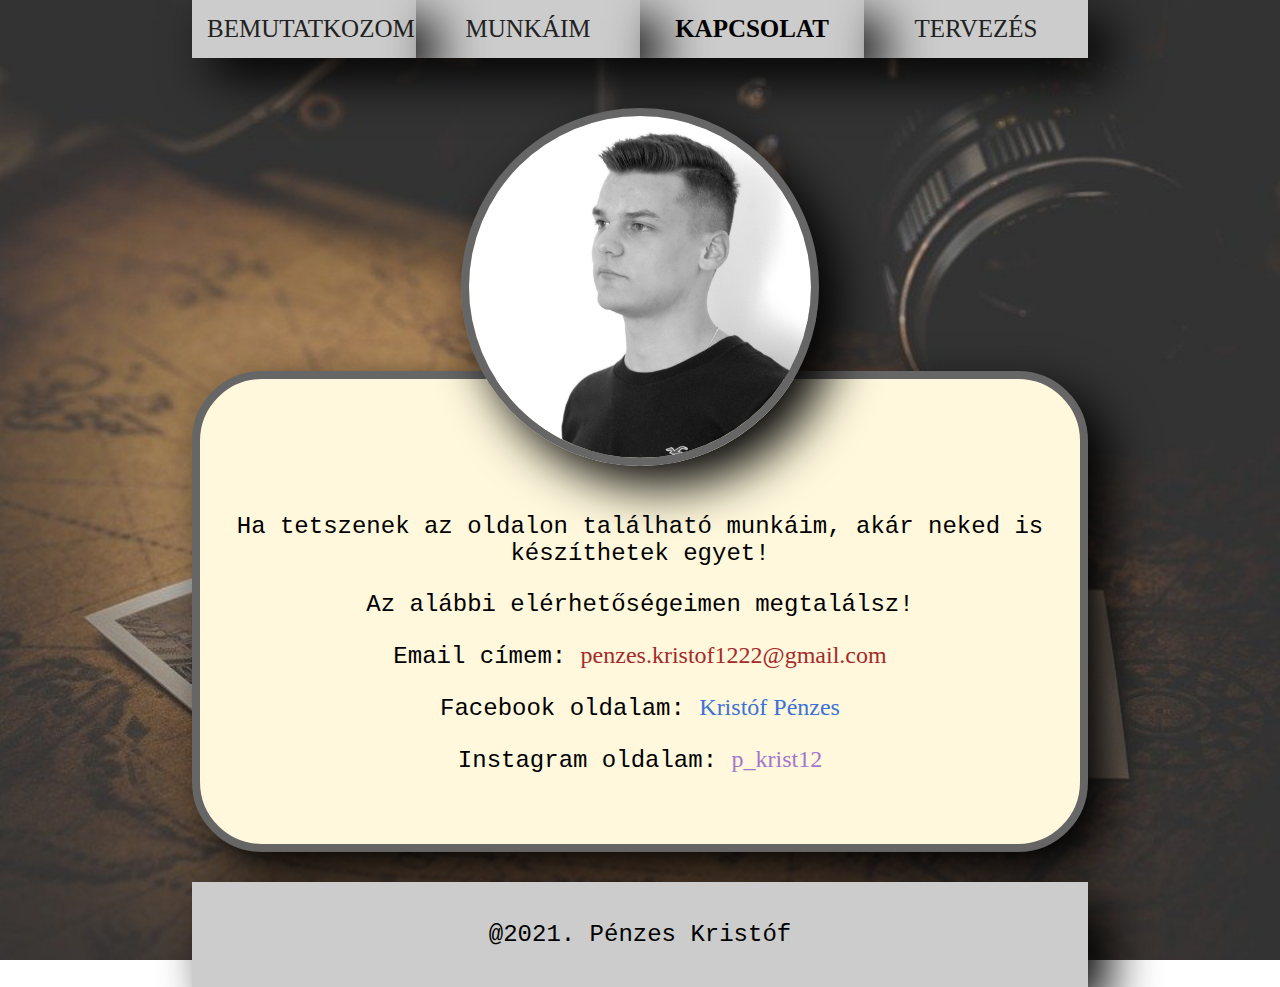
<file: kapcsolat.html>
<!DOCTYPE html>
<html lang="hu">

<head>
    <meta charset="UTF-8">
    <meta http-equiv="X-UA-Compatible" content="IE=edge">
    <meta name="viewport" content="width=device-width, initial-scale=1.0">
    <link rel="stylesheet" type="text/css" href="css/main.css">
    <link rel="icon" href="css/kepek/favicon.ico" type="image/x-icon" />
    <title>Kapcsolat</title>
</head>

<body>
    <div class="menu">
        <a href="index.html">BEMUTATKOZOM</a>
        <a href="munkaim.html">MUNKÁIM</a>
        <a class="active" href="kapcsolat.html">KAPCSOLAT</a>
        <a href="tervezés.html">TERVEZÉS</a>
    </div>
    <div class="kapcs">
        <img class="kerkep" src="css/kepek/profil11.jpg" alt="profilkép">
        <div class="szovegdoboz" style="text-align: center;">
            <p style="padding-top: 100px;">Ha tetszenek az oldalon található munkáim, akár neked is készíthetek egyet!
            </p>
            <p>Az alábbi elérhetőségeimen megtalálsz!</p>
            <p>Email címem: <a href="mailto:penzes.kristof1222@gmail.com"> penzes.kristof1222@gmail.com</a></p>
            <p>Facebook oldalam: <a href="https://www.facebook.com/kristof.penzes.12" style="color: rgb(59, 114, 216);"
                    target="_blank">Kristóf Pénzes</a></p>
            <p>Instagram oldalam: <a href="https://www.instagram.com/p_krist12" style="color: rgb(164, 119, 206);"
                    target="_blank">p_krist12</a></p>
            <br><br>
        </div>
    </div>

    <footer>
        <p>@2021. Pénzes Kristóf</p>
    </footer>
</body>

</html>
</file>
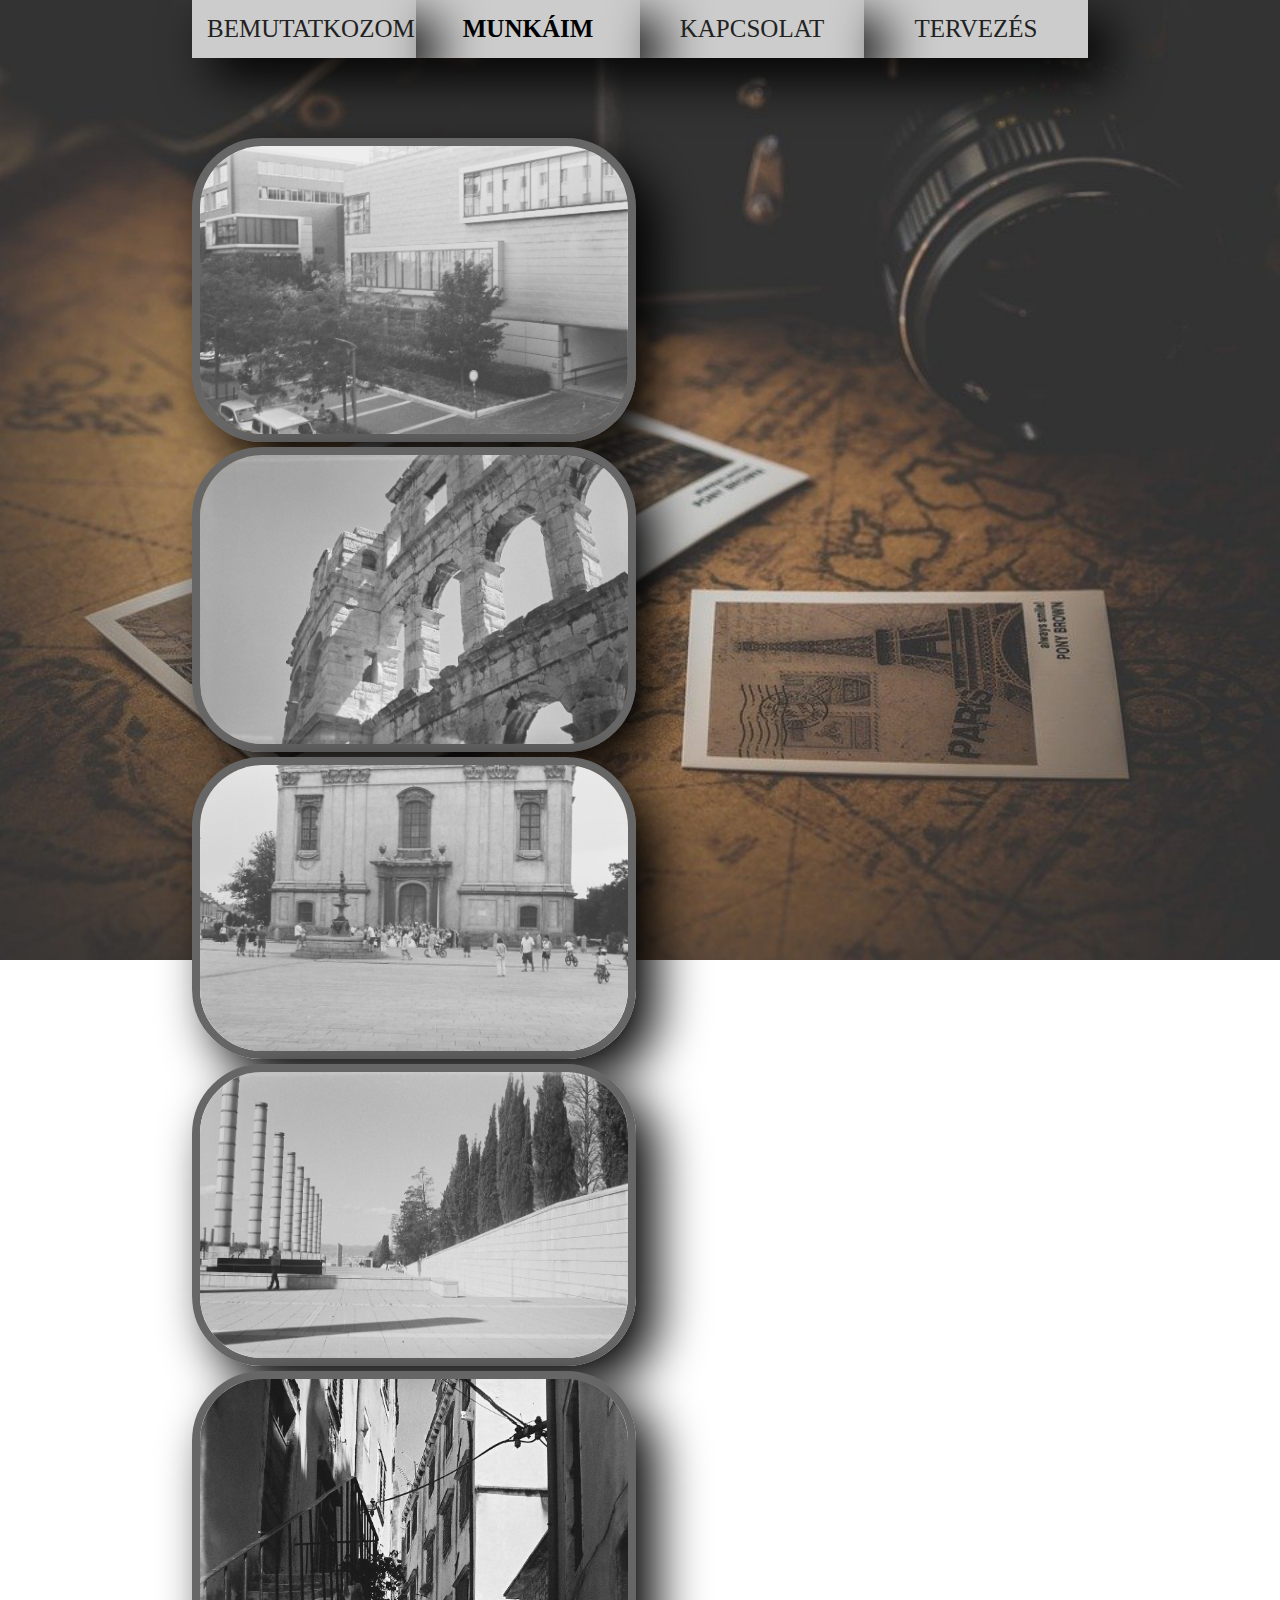
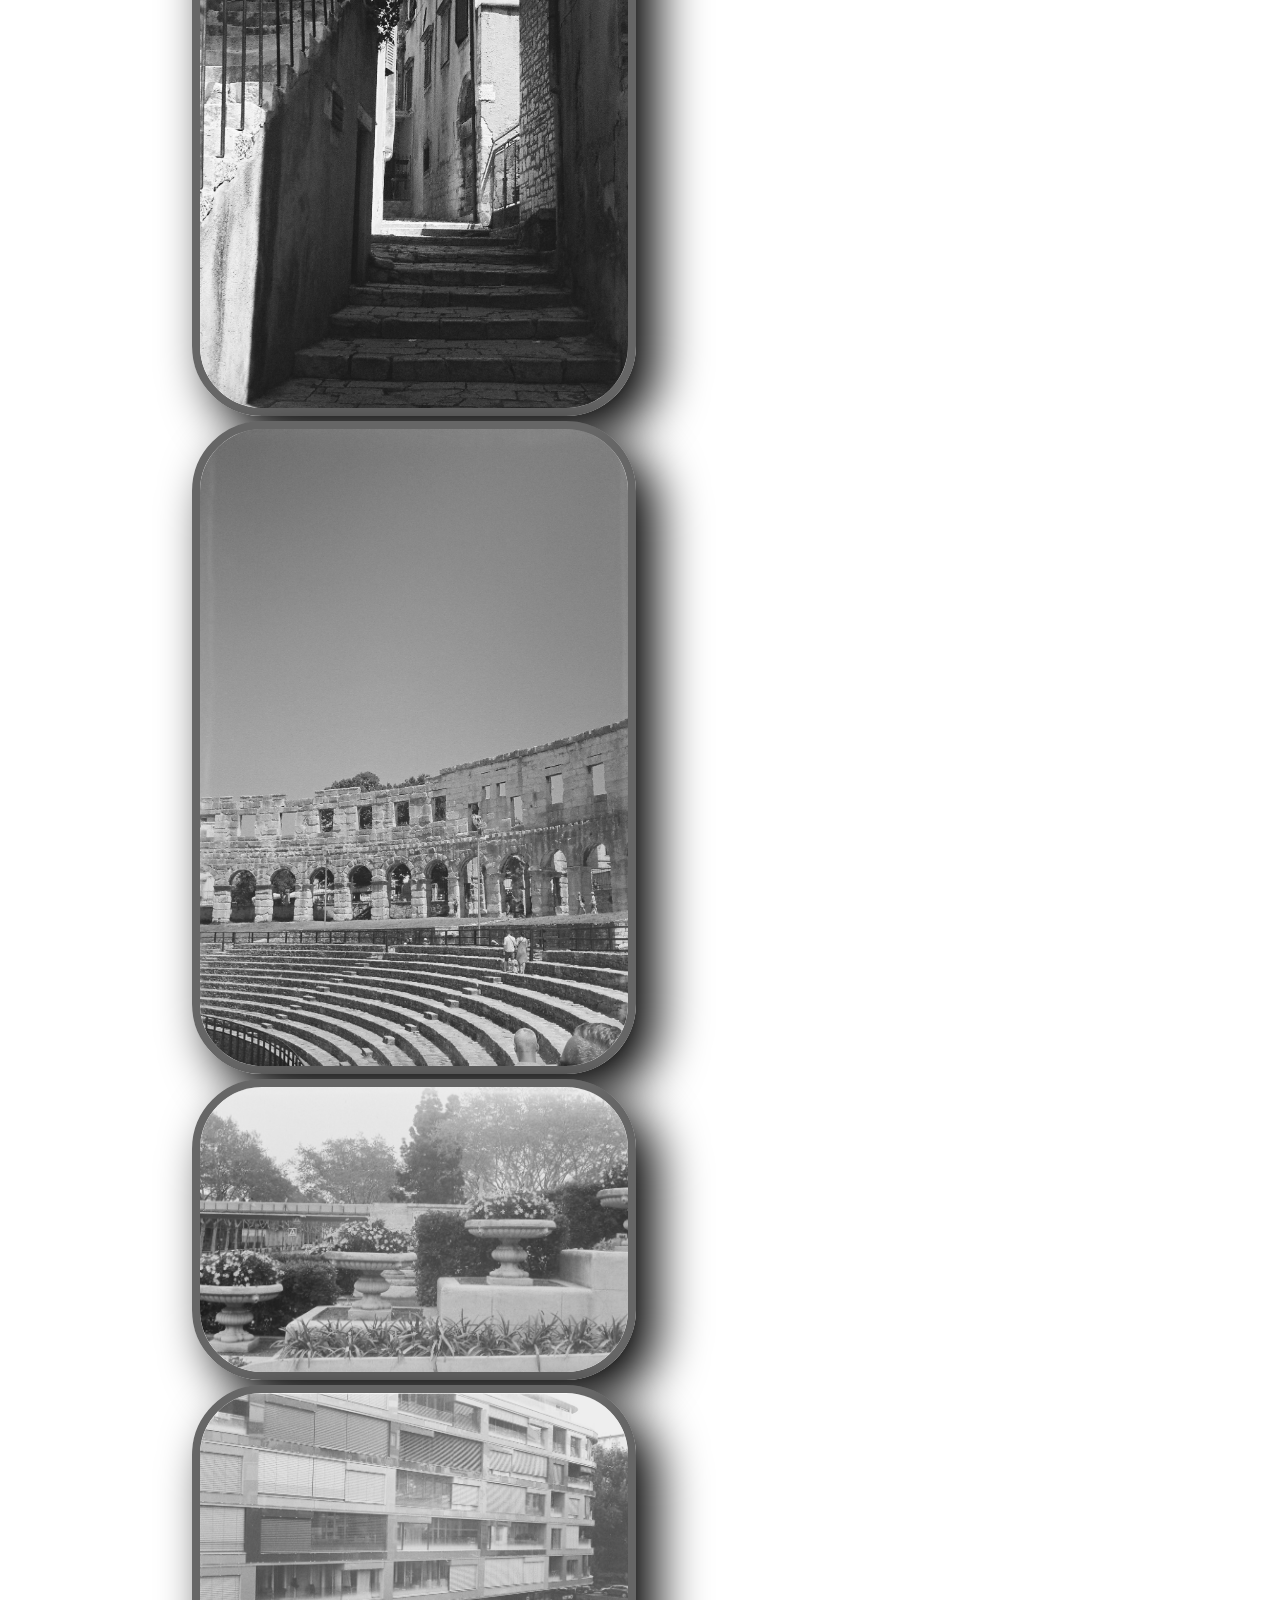
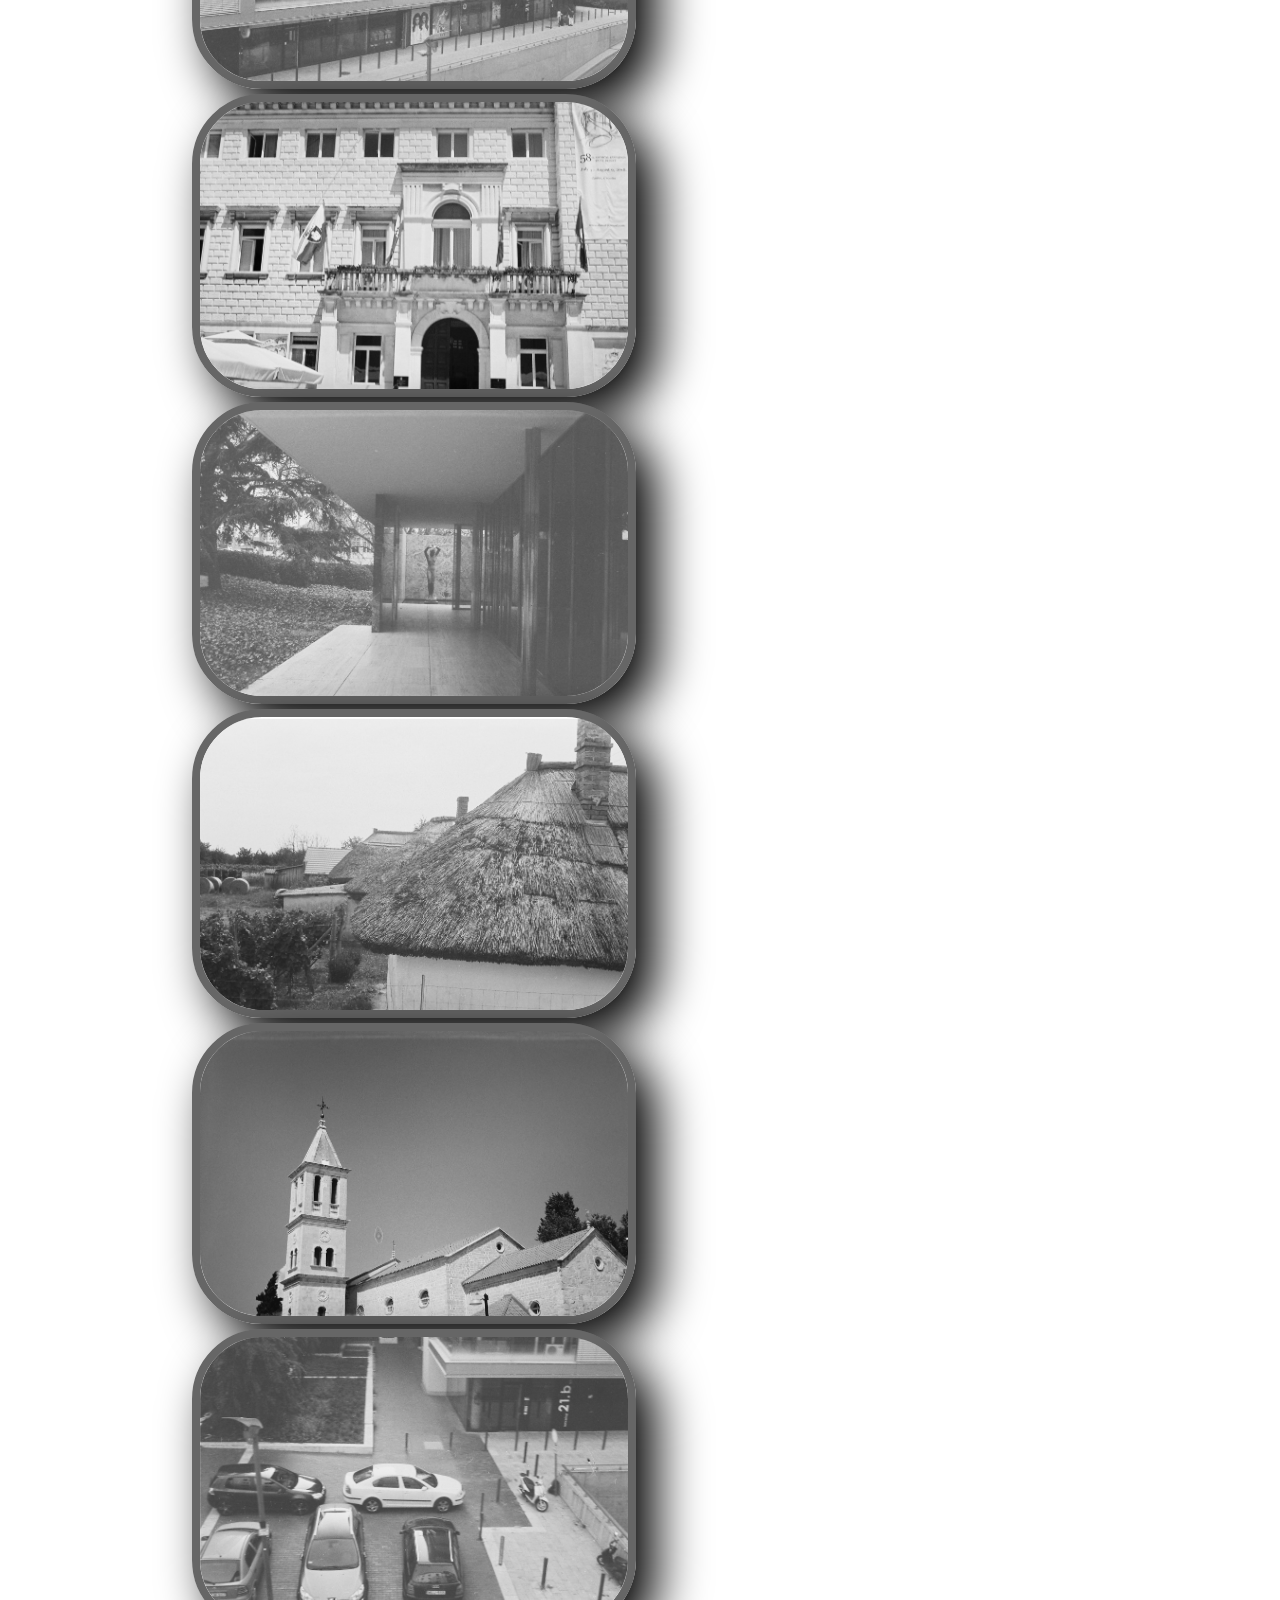
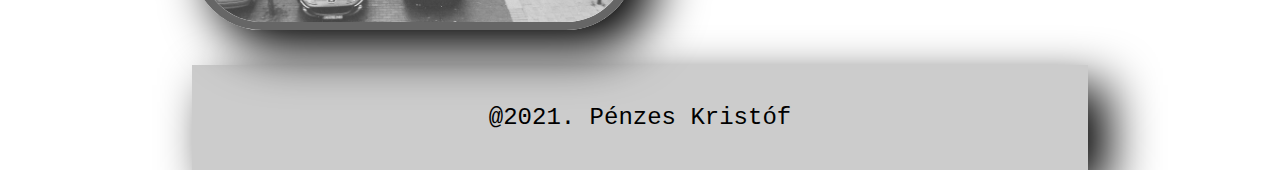
<file: munkaim.html>
<!DOCTYPE html>
<html lang="hu">

<head>
    <meta charset="UTF-8">
    <meta http-equiv="X-UA-Compatible" content="IE=edge">
    <meta name="viewport" content="width=device-width, initial-scale=1.0">
    <link rel="stylesheet" type="text/css" href="css/main.css">
    <link rel="icon" href="css/kepek/favicon.ico" type="image/x-icon" />
    <title>Munkáim</title>
</head>

<body>
    <div class="menu">
        <a href="index.html">BEMUTATKOZOM</a>
        <a class="active" href="munkaim.html">MUNKÁIM</a>
        <a href="kapcsolat.html">KAPCSOLAT</a>
        <a href="tervezés.html">TERVEZÉS</a>
    </div>
    <div class="galeria">
        <img src="css/kepek/alle.jpg" alt="Alle">
        <img src="css/kepek/colosseum2.jpg" alt="Colosseum">
        <img src="css/kepek/foter.jpg" alt="főtér">
        <img src="css/kepek/emlekmu.jpg" alt="emlékmű">
        <img src="css/kepek/sikator.jpg" alt="sikátor">
        <img src="css/kepek/colosseum1.jpg" alt="Colosseum">
        <img src="css/kepek/kert.jpg" alt="kert">
        <img src="css/kepek/lakasok.jpg" alt="lakások">
        <img src="css/kepek/musicfest.jpg" alt="fesztivál">
        <img src="css/kepek/szobor.jpg" alt="szobor">
        <img src="css/kepek/tajhaz.jpg" alt="tájház">
        <img src="css/kepek/templom.jpg" alt="templom">
        <img src="css/kepek/ter.jpg" alt="tér">



    </div>

    </div>

    <footer>
        <p>@2021. Pénzes Kristóf</p>
    </footer>
</body>

</html>
</file>
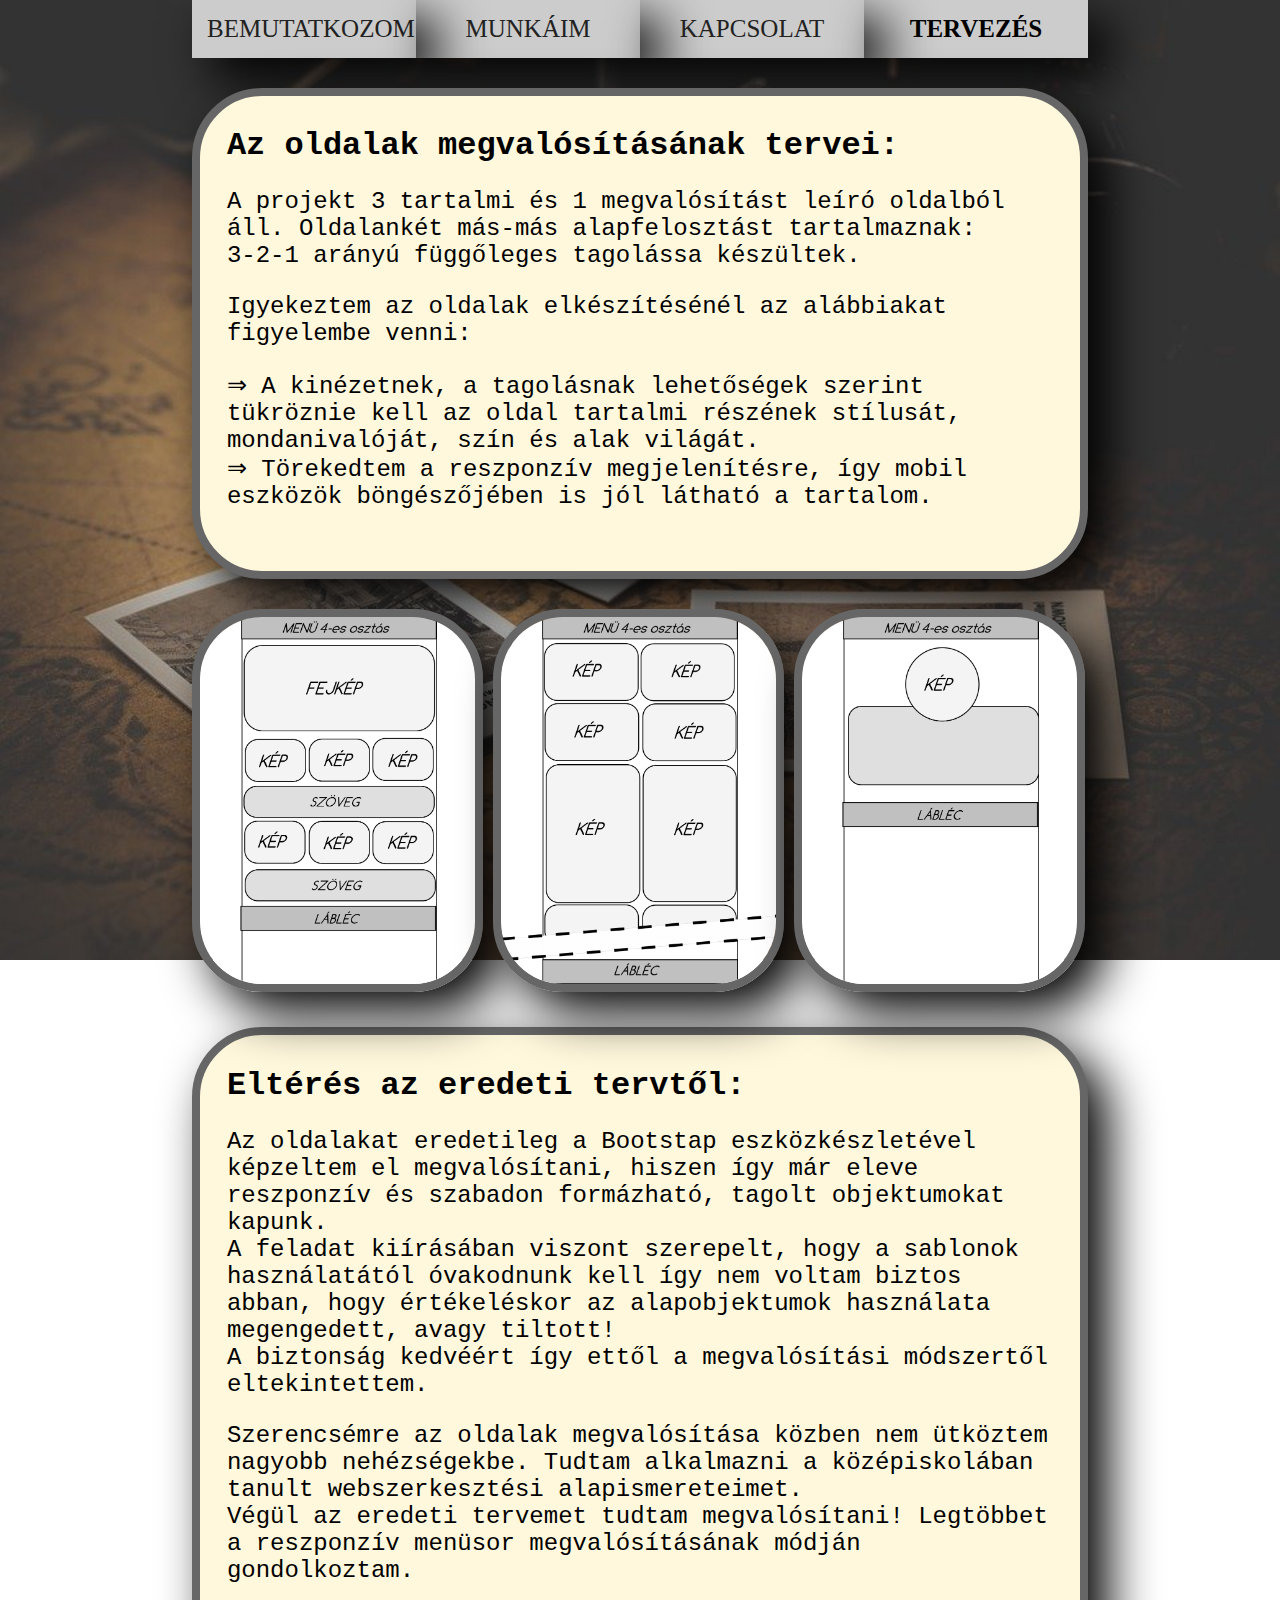
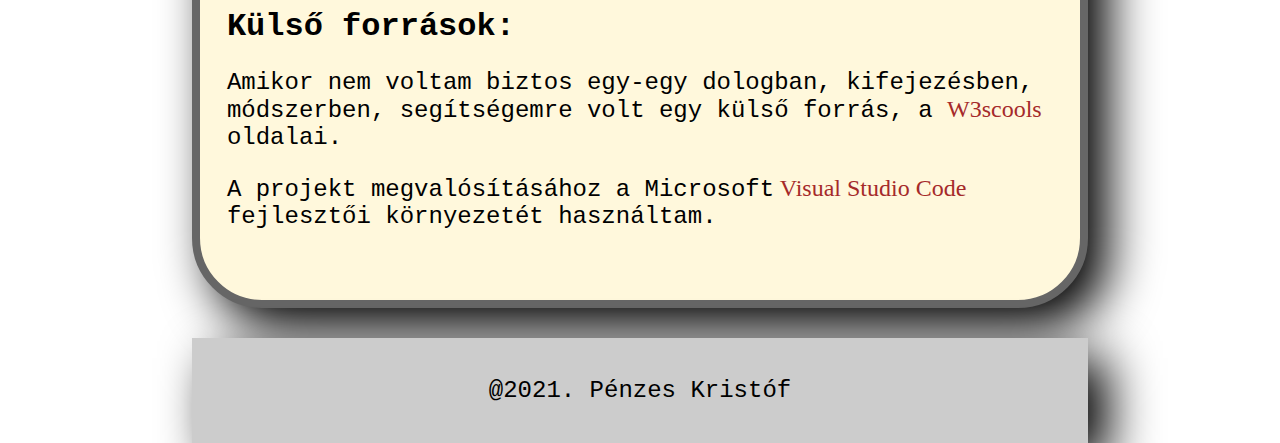
<file: tervezés.html>
<!DOCTYPE html>
<html lang="hu">

<head>
    <meta charset="UTF-8">
    <meta http-equiv="X-UA-Compatible" content="IE=edge">
    <meta name="viewport" content="width=device-width, initial-scale=1.0">
    <link rel="stylesheet" type="text/css" href="css/main.css">
    <link rel="icon" href="css/kepek/favicon.ico" type="image/x-icon" />
    <title>Tervezés</title>
</head>

<body>
    <div class="menu">
        <a href="index.html">BEMUTATKOZOM</a>
        <a href="munkaim.html">MUNKÁIM</a>
        <a href="kapcsolat.html">KAPCSOLAT</a>
        <a class="active" href="tervezés.html">TERVEZÉS</a>
    </div>
    <div class="szovegdoboz">
        <h1>Az oldalak megvalósításának tervei:</h1>
        <p>A projekt 3 tartalmi és 1 megvalósítást leíró oldalból áll. Oldalankét más-más alapfelosztást tartalmaznak:
            <br>
            3-2-1 arányú függőleges tagolássa készültek.</p>
        <p>Igyekeztem az oldalak elkészítésénél az alábbiakat figyelembe venni: </p>
        <p>&#8658 A kinézetnek, a tagolásnak lehetőségek szerint tükröznie kell az oldal tartalmi részének stílusát,
            mondanivalóját,
            szín és alak világát.
            <br>
            &#8658 Törekedtem a reszponzív megjelenítésre, így mobil eszközök böngészőjében is jól látható a
            tartalom.<br><br>
        </p>

    </div>
    <div class="sav3oszt">

        <img src="css/kepek/bemutatkozom oldal.jpg" alt="Tervezés\bemutatkozom oldal">
        <img src="css/kepek/munkaim oldal.jpg" alt="Tervezés\munkaim oldal">
        <img src="css/kepek/kapcsolat oldal.jpg" alt="Tervezés\kapcsolat oldal">

    </div>
    <div class="szovegdoboz">
        <h1>Eltérés az eredeti tervtől:</h1>
        <p>Az oldalakat eredetileg a Bootstap eszközkészletével képzeltem el megvalósítani, hiszen így már eleve
            reszponzív és szabadon formázható, tagolt objektumokat kapunk. <br>
            A feladat kiírásában viszont szerepelt, hogy a sablonok használatától óvakodnunk kell így nem voltam biztos
            abban, hogy értékeléskor az alapobjektumok használata megengedett, avagy tiltott! <br>
            A biztonság kedvéért így ettől a megvalósítási módszertől eltekintettem.</p>
        <p>Szerencsémre az oldalak megvalósítása közben nem ütköztem nagyobb nehézségekbe. Tudtam alkalmazni a
            középiskolában tanult webszerkesztési alapismereteimet. <br>
            Végül az eredeti tervemet tudtam megvalósítani! Legtöbbet a reszponzív menüsor megvalósításának módján
            gondolkoztam.<br>
        <h1>Külső források:</h1>
        <p> Amikor nem voltam biztos egy-egy dologban, kifejezésben, módszerben, segítségemre volt egy külső forrás, a
            <a href="https://www.w3schools.com/html/default.asp" style=" box-shadow:none;" target="_blank">W3scools
            </a>oldalai.
        </p>
        <p>A projekt megvalósításához a Microsoft<a href="https://code.visualstudio.com" style=" box-shadow:none;"
                target="_blank"> Visual Studio Code </a> fejlesztői környezetét használtam.</p><br><br>

    </div>
    <footer>
        <p>@2021. Pénzes Kristóf</p>
    </footer>
</body>

</html>
</file>
<file: css/main.css>
* {
    box-sizing: border-box;
    box-shadow:20px 20px 50px black;  
  }
body {
   width: 70%;
   font-family:  "Courier New", "Lucida Console", monospace;
   background-image: url('kepek/hatter.jpg');
   background-repeat: no-repeat;
   background-attachment: fixed;
   background-size: cover;
   box-shadow:none; 
   margin: 0 auto;
}
a{
    text-decoration: none;
    font-family: 'Times New Roman', Times, serif;
    color: brown;
}
h1{
    box-shadow:none;  
    padding: 0;
}
p{
    font-size: 24px;
    box-shadow:none; 
}
img {
    -webkit-filter: grayscale(100%);
    filter: grayscale(100%);
    border: 8px solid rgb(102, 102, 102);
    border-radius: 70px;
}
.menu {
    width: 100%;
    background-color: rgb(204, 204, 204);
    overflow: auto;
  }
  .menu a {
    float: left;
    padding: 15px;
    color: rgb(34, 34, 34);
    text-decoration: none;
    font-size: 25px;
    width: 25%; /* negyedelés */
    text-align: center;
  }
  
  .menu a:hover:not(.active) {
    color: black;
    font-weight: bold;
  }
  
  .menu a.active {
    color: black;
    font-weight: bold;
  }
 
.fejkep img{
    width: 100%;
    margin-top: 100px;
 }
 .szovegdoboz{
    background-color: cornsilk;
    text-align: left;
    padding: 10px 3%;
    border: 8px solid rgb(102, 102, 102);
    border-radius: 70px;
    margin-top: 30px;
}
.sav3oszt{
    margin-top: 30px;
    box-shadow: none;
}
.sav3oszt img{
    width:  32.5%;
}
footer{
    margin-top: 30px;
    background-color: rgb(204, 204, 204);
    text-align: center;
    padding: 15px 0px;
    
}
.galeria{
    box-shadow: none;
    padding-top: 80px;
    margin-left: auto;
    margin-right: auto;
    display: block;
}
.galeria img{
    width: 49.5%;
}
.kapcs{
    margin-top: 50px;
    box-shadow: none;
    text-align: center;
}
.kapcs .szovegdoboz{
    margin-top: -100px;

}
.kapcs .szovegdoboz a{
    box-shadow:none;  
}
.kapcs img{
    border-radius: 50%; 
    width: 40%;
}
  @media screen and (max-width: 720px) {
      body{
        width: 95%;
      }
    .menu a {
      float: none;
      display: block;
      width: 100%;
    }
    p{
        font-size: 17px;
    }
    .szovegdoboz{
        padding-left: 8%;

    }
    .fejkep img{
        margin-top: 30px;
    }
    .sav3oszt img{
        width:  100%;
    
    }
    .galeria{
        margin-top: -40px;
    }
    .galeria img{
        width: 100%;
    }
    .kapcs .kerkep{
        width: 60%;
    }
    
}
</file>
